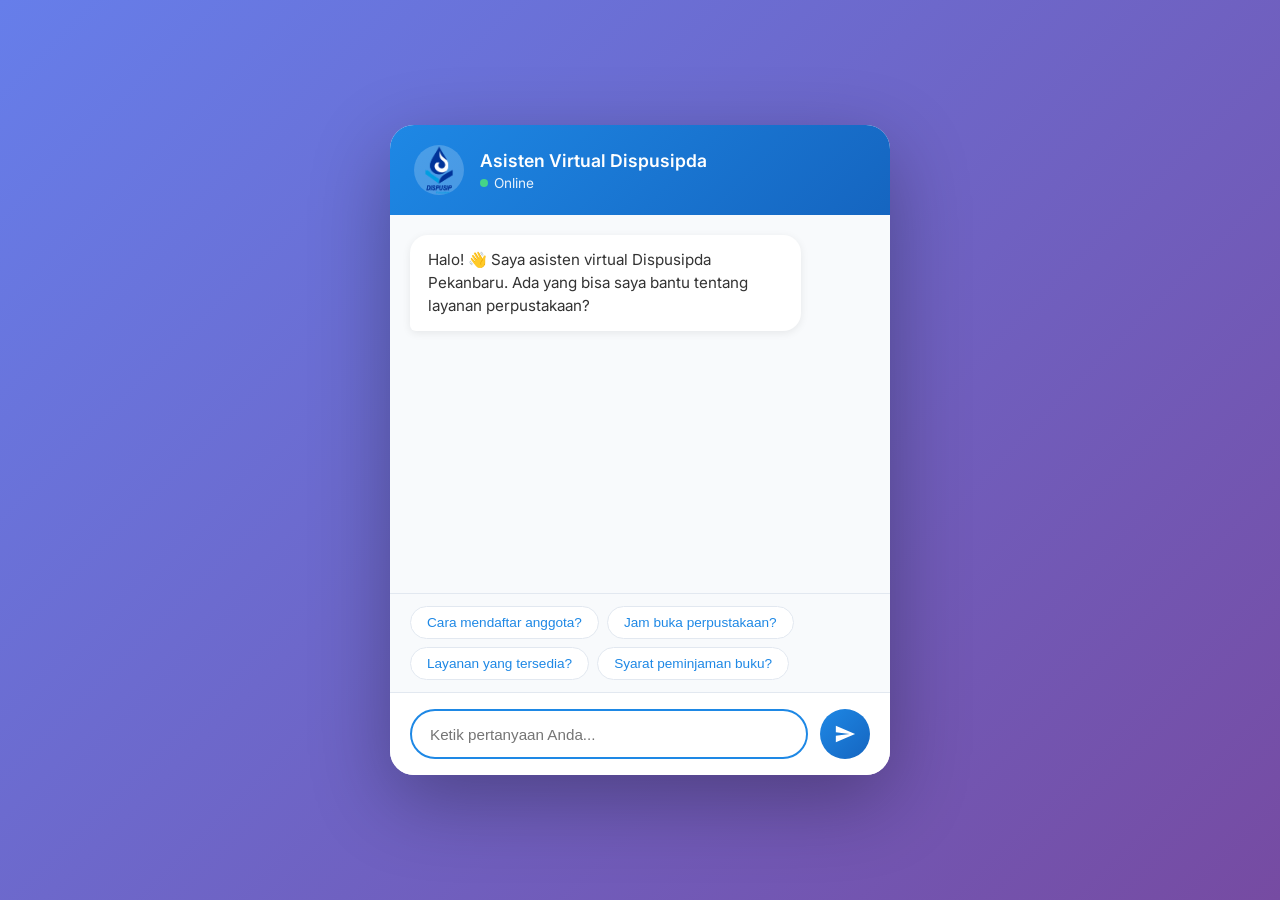
<file: frontend/chatbot-presentasi.html>
<!DOCTYPE html>
<html lang="id">
<head>
    <meta charset="UTF-8">
    <meta name="viewport" content="width=device-width, initial-scale=1.0">
    <title>Chatbot Dispusipda - Presentasi Seminar</title>
    <link href="https://fonts.googleapis.com/css2?family=Inter:wght@400;500;600;700&display=swap" rel="stylesheet">
    <style>
        * {
            margin: 0;
            padding: 0;
            box-sizing: border-box;
        }

        body {
            font-family: 'Inter', -apple-system, BlinkMacSystemFont, 'Segoe UI', Roboto, sans-serif;
            background: linear-gradient(135deg, #667eea 0%, #764ba2 100%);
            min-height: 100vh;
            display: flex;
            flex-direction: column;
            align-items: center;
            justify-content: center;
            padding: 20px;
        }

        .presentation-header {
            text-align: center;
            margin-bottom: 30px;
            color: white;
        }

        .presentation-header h1 {
            font-size: 2.5rem;
            font-weight: 700;
            margin-bottom: 10px;
            text-shadow: 0 2px 10px rgba(0,0,0,0.2);
        }

        .presentation-header p {
            font-size: 1.2rem;
            opacity: 0.9;
        }

        .presentation-header .subtitle {
            font-size: 1rem;
            opacity: 0.8;
            margin-top: 5px;
        }

        .chatbot-container {
            width: 100%;
            max-width: 500px;
            height: 650px;
            background: white;
            border-radius: 24px;
            box-shadow: 0 25px 80px rgba(0, 0, 0, 0.3);
            display: flex;
            flex-direction: column;
            overflow: hidden;
            animation: slideUp 0.5s ease;
        }

        @keyframes slideUp {
            from {
                opacity: 0;
                transform: translateY(30px);
            }
            to {
                opacity: 1;
                transform: translateY(0);
            }
        }

        /* Header */
        .chatbot-header {
            background: linear-gradient(135deg, #1e88e5, #1565c0);
            color: white;
            padding: 20px 24px;
            display: flex;
            align-items: center;
            gap: 16px;
        }

        .header-avatar {
            width: 50px;
            height: 50px;
            background: rgba(255,255,255,0.2);
            border-radius: 50%;
            display: flex;
            align-items: center;
            justify-content: center;
        }

        .header-avatar svg {
            width: 30px;
            height: 30px;
            fill: white;
        }

        .header-info h2 {
            font-size: 1.1rem;
            font-weight: 600;
            margin-bottom: 4px;
        }

        .header-status {
            display: flex;
            align-items: center;
            gap: 6px;
            font-size: 0.85rem;
            opacity: 0.9;
        }

        .status-dot {
            width: 8px;
            height: 8px;
            background: #4ade80;
            border-radius: 50%;
            animation: pulse 2s infinite;
        }

        @keyframes pulse {
            0%, 100% { opacity: 1; }
            50% { opacity: 0.5; }
        }

        /* Messages */
        .chatbot-messages {
            flex: 1;
            overflow-y: auto;
            padding: 20px;
            display: flex;
            flex-direction: column;
            gap: 16px;
            background: #f8fafc;
        }

        .message {
            max-width: 85%;
            padding: 14px 18px;
            border-radius: 18px;
            font-size: 0.95rem;
            line-height: 1.5;
            animation: fadeIn 0.3s ease;
        }

        @keyframes fadeIn {
            from { opacity: 0; transform: translateY(10px); }
            to { opacity: 1; transform: translateY(0); }
        }

        .message.bot {
            background: white;
            color: #333;
            align-self: flex-start;
            border-bottom-left-radius: 6px;
            box-shadow: 0 2px 8px rgba(0,0,0,0.08);
        }

        .message.user {
            background: linear-gradient(135deg, #1e88e5, #1565c0);
            color: white;
            align-self: flex-end;
            border-bottom-right-radius: 6px;
        }

        .typing-indicator {
            display: none;
            align-self: flex-start;
            background: white;
            padding: 16px 20px;
            border-radius: 18px;
            border-bottom-left-radius: 6px;
            box-shadow: 0 2px 8px rgba(0,0,0,0.08);
        }

        .typing-indicator.show {
            display: flex;
            gap: 4px;
        }

        .typing-indicator span {
            width: 8px;
            height: 8px;
            background: #94a3b8;
            border-radius: 50%;
            animation: typing 1.4s infinite ease-in-out;
        }

        .typing-indicator span:nth-child(2) { animation-delay: 0.2s; }
        .typing-indicator span:nth-child(3) { animation-delay: 0.4s; }

        @keyframes typing {
            0%, 60%, 100% { transform: translateY(0); }
            30% { transform: translateY(-8px); }
        }

        /* Suggestions */
        .suggestions {
            padding: 12px 20px;
            display: flex;
            flex-wrap: wrap;
            gap: 8px;
            background: #f8fafc;
            border-top: 1px solid #e2e8f0;
        }

        .suggestion-btn {
            background: white;
            border: 1px solid #e2e8f0;
            padding: 8px 16px;
            border-radius: 20px;
            font-size: 0.85rem;
            color: #1e88e5;
            cursor: pointer;
            transition: all 0.2s;
        }

        .suggestion-btn:hover {
            background: #1e88e5;
            color: white;
            border-color: #1e88e5;
        }

        /* Input */
        .chatbot-input {
            padding: 16px 20px;
            background: white;
            border-top: 1px solid #e2e8f0;
            display: flex;
            gap: 12px;
        }

        .chatbot-input input {
            flex: 1;
            padding: 14px 18px;
            border: 2px solid #e2e8f0;
            border-radius: 25px;
            font-size: 0.95rem;
            outline: none;
            transition: border-color 0.2s;
        }

        .chatbot-input input:focus {
            border-color: #1e88e5;
        }

        .send-btn {
            width: 50px;
            height: 50px;
            background: linear-gradient(135deg, #1e88e5, #1565c0);
            border: none;
            border-radius: 50%;
            cursor: pointer;
            display: flex;
            align-items: center;
            justify-content: center;
            transition: transform 0.2s, box-shadow 0.2s;
        }

        .send-btn:hover {
            transform: scale(1.05);
            box-shadow: 0 4px 15px rgba(30, 136, 229, 0.4);
        }

        .send-btn svg {
            width: 22px;
            height: 22px;
            fill: white;
        }

        /* Feedback Buttons */
        .feedback-container {
            display: flex;
            align-items: center;
            gap: 8px;
            margin-top: 10px;
            padding-top: 10px;
            border-top: 1px solid #e2e8f0;
        }

        .feedback-text {
            font-size: 0.75rem;
            color: #64748b;
        }

        .feedback-btn {
            display: flex;
            align-items: center;
            justify-content: center;
            width: 30px;
            height: 30px;
            background: #f1f5f9;
            border: 1px solid #e2e8f0;
            border-radius: 50%;
            cursor: pointer;
            transition: all 0.2s;
            padding: 0;
        }

        .feedback-btn:hover {
            transform: scale(1.1);
        }

        .feedback-btn.helpful:hover {
            background: #dcfce7;
            border-color: #22c55e;
        }

        .feedback-btn.not-helpful:hover {
            background: #fee2e2;
            border-color: #ef4444;
        }

        .feedback-btn.selected {
            pointer-events: none;
        }

        .feedback-btn.helpful.selected {
            background: #22c55e;
            border-color: #22c55e;
        }

        .feedback-btn.helpful.selected svg {
            fill: white;
        }

        .feedback-btn.not-helpful.selected {
            background: #ef4444;
            border-color: #ef4444;
        }

        .feedback-btn.not-helpful.selected svg {
            fill: white;
        }

        .feedback-btn svg {
            width: 14px;
            height: 14px;
            fill: #64748b;
        }

        .feedback-thanks {
            font-size: 0.75rem;
            color: #22c55e;
            display: none;
        }

        .feedback-thanks.show {
            display: inline;
        }

        /* Footer info */
        .presentation-footer {
            margin-top: 30px;
            text-align: center;
            color: white;
            opacity: 0.8;
            font-size: 0.9rem;
        }

        .tech-stack {
            display: flex;
            justify-content: center;
            gap: 20px;
            margin-top: 15px;
            flex-wrap: wrap;
        }

        .tech-item {
            background: rgba(255,255,255,0.15);
            padding: 8px 16px;
            border-radius: 20px;
            font-size: 0.85rem;
        }
    </style>
</head>
<body>
    <div class="chatbot-container">
        <!-- Header -->
        <div class="chatbot-header">
            <div class="header-avatar">
                <img src="logo/logo-dispusip.png" alt="Dispusipda" style="width: 100%; height: 100%; object-fit: cover; border-radius: 50%;">
                <svg viewBox="0 0 24 24">
                    <path d="M12 2C6.48 2 2 6.48 2 12s4.48 10 10 10 10-4.48 10-10S17.52 2 12 2zm0 3c1.66 0 3 1.34 3 3s-1.34 3-3 3-3-1.34-3-3 1.34-3 3-3zm0 14.2c-2.5 0-4.71-1.28-6-3.22.03-1.99 4-3.08 6-3.08 1.99 0 5.97 1.09 6 3.08-1.29 1.94-3.5 3.22-6 3.22z"/>
                </svg>
            </div>
            <div class="header-info">
                <h2>Asisten Virtual Dispusipda</h2>
                <div class="header-status">
                    <span class="status-dot"></span>
                    <span>Online</span>
                </div>
            </div>
        </div>

        <!-- Messages -->
        <div class="chatbot-messages" id="messages">
            <!-- Messages will be added here -->
        </div>

        <!-- Typing Indicator -->
        <div class="typing-indicator" id="typing">
            <span></span>
            <span></span>
            <span></span>
        </div>

        <!-- Suggestions -->
        <div class="suggestions" id="suggestions">
            <button class="suggestion-btn">Cara mendaftar anggota?</button>
            <button class="suggestion-btn">Jam buka perpustakaan?</button>
            <button class="suggestion-btn">Layanan yang tersedia?</button>
            <button class="suggestion-btn">Syarat peminjaman buku?</button>
        </div>

        <!-- Input -->
        <div class="chatbot-input">
            <input type="text" id="input" placeholder="Ketik pertanyaan Anda..." autocomplete="off">
            <button class="send-btn" id="send-btn">
                <svg viewBox="0 0 24 24">
                    <path d="M2.01 21L23 12 2.01 3 2 10l15 2-15 2z"/>
                </svg>
            </button>
        </div>
    </div>

    <script>
        // ==================== CONFIGURATION ====================
        const CONFIG = {
            apiUrl: 'http://localhost:5000',
            // Pesan greeting - ubah di sini untuk mengubah pesan awal
            greetingMessage: 'Halo! 👋 Saya asisten virtual Dispusipda Pekanbaru. Ada yang bisa saya bantu tentang layanan perpustakaan?'
        };

        // ==================== STATE ====================
        const state = {
            sessionId: null,
            isTyping: false
        };

        // ==================== DOM ELEMENTS ====================
        const elements = {
            messages: document.getElementById('messages'),
            input: document.getElementById('input'),
            sendBtn: document.getElementById('send-btn'),
            typing: document.getElementById('typing'),
            suggestions: document.getElementById('suggestions')
        };

        // ==================== FUNCTIONS ====================
        
        function generateSessionId() {
            return 'xxxxxxxx-xxxx-4xxx-yxxx-xxxxxxxxxxxx'.replace(/[xy]/g, function(c) {
                const r = Math.random() * 16 | 0;
                const v = c === 'x' ? r : (r & 0x3 | 0x8);
                return v.toString(16);
            });
        }

        function initSession() {
            let sessionId = localStorage.getItem('chatbot_presentasi_session');
            if (!sessionId) {
                sessionId = generateSessionId();
                localStorage.setItem('chatbot_presentasi_session', sessionId);
            }
            state.sessionId = sessionId;
        }

        function escapeHtml(text) {
            const div = document.createElement('div');
            div.textContent = text;
            return div.innerHTML;
        }

        function addMessage(text, isUser = false, faqId = null) {
            const div = document.createElement('div');
            div.className = `message ${isUser ? 'user' : 'bot'}`;
            
            // Feedback HTML (only for bot messages with faqId)
            const feedbackHtml = (!isUser && faqId) ? `
                <div class="feedback-container" data-faq-id="${faqId}">
                    <span class="feedback-text">Membantu?</span>
                    <button class="feedback-btn helpful" title="Ya, membantu">
                        <svg viewBox="0 0 24 24"><path d="M1 21h4V9H1v12zm22-11c0-1.1-.9-2-2-2h-6.31l.95-4.57.03-.32c0-.41-.17-.79-.44-1.06L14.17 1 7.59 7.59C7.22 7.95 7 8.45 7 9v10c0 1.1.9 2 2 2h9c.83 0 1.54-.5 1.84-1.22l3.02-7.05c.09-.23.14-.47.14-.73v-2z"/></svg>
                    </button>
                    <button class="feedback-btn not-helpful" title="Tidak membantu">
                        <svg viewBox="0 0 24 24"><path d="M15 3H6c-.83 0-1.54.5-1.84 1.22l-3.02 7.05c-.09.23-.14.47-.14.73v2c0 1.1.9 2 2 2h6.31l-.95 4.57-.03.32c0 .41.17.79.44 1.06L9.83 23l6.59-6.59c.36-.36.58-.86.58-1.41V5c0-1.1-.9-2-2-2zm4 0v12h4V3h-4z"/></svg>
                    </button>
                    <span class="feedback-thanks">Terima kasih!</span>
                </div>
            ` : '';
            
            div.innerHTML = escapeHtml(text).replace(/\n/g, '<br>') + feedbackHtml;
            
            // Add feedback event listeners
            if (!isUser && faqId) {
                const feedbackContainer = div.querySelector('.feedback-container');
                const helpfulBtn = feedbackContainer.querySelector('.feedback-btn.helpful');
                const notHelpfulBtn = feedbackContainer.querySelector('.feedback-btn.not-helpful');
                
                helpfulBtn.addEventListener('click', () => submitFeedback(faqId, true, feedbackContainer));
                notHelpfulBtn.addEventListener('click', () => submitFeedback(faqId, false, feedbackContainer));
            }
            
            elements.messages.appendChild(div);
            elements.messages.scrollTop = elements.messages.scrollHeight;
        }

        // Submit feedback to API
        async function submitFeedback(faqId, isHelpful, feedbackContainer) {
            try {
                await fetch(`${CONFIG.apiUrl}/api/feedback`, {
                    method: 'POST',
                    headers: { 'Content-Type': 'application/json' },
                    body: JSON.stringify({
                        faq_id: faqId,
                        is_helpful: isHelpful,
                        session_id: state.sessionId
                    })
                });
                
                // Update UI
                const buttons = feedbackContainer.querySelectorAll('.feedback-btn');
                const thanks = feedbackContainer.querySelector('.feedback-thanks');
                const feedbackText = feedbackContainer.querySelector('.feedback-text');
                
                buttons.forEach(btn => {
                    if ((isHelpful && btn.classList.contains('helpful')) || 
                        (!isHelpful && btn.classList.contains('not-helpful'))) {
                        btn.classList.add('selected');
                    } else {
                        btn.style.display = 'none';
                    }
                });
                
                feedbackText.style.display = 'none';
                thanks.classList.add('show');
            } catch (error) {
                console.error('Error submitting feedback:', error);
            }
        }

        function showTyping() {
            state.isTyping = true;
            elements.typing.classList.add('show');
            elements.messages.scrollTop = elements.messages.scrollHeight;
        }

        function hideTyping() {
            state.isTyping = false;
            elements.typing.classList.remove('show');
        }

        async function sendMessage(message) {
            if (!message.trim() || state.isTyping) return;

            addMessage(message, true);
            elements.input.value = '';
            elements.suggestions.style.display = 'none';
            showTyping();

            try {
                const response = await fetch(`${CONFIG.apiUrl}/api/chat`, {
                    method: 'POST',
                    headers: { 'Content-Type': 'application/json' },
                    body: JSON.stringify({
                        message: message,
                        session_id: state.sessionId
                    })
                });

                const data = await response.json();
                hideTyping();

                if (data.error) {
                    addMessage('Maaf, terjadi kesalahan. Silakan coba lagi.', false, null);
                } else {
                    if (data.session_id) {
                        state.sessionId = data.session_id;
                        localStorage.setItem('chatbot_presentasi_session', data.session_id);
                    }
                    
                    // Get FAQ ID for feedback
                    const faqId = data.matched_faqs && data.matched_faqs.length > 0 
                        ? data.matched_faqs[0].id 
                        : null;
                    
                    addMessage(data.response, false, faqId);
                }
            } catch (error) {
                console.error('Error:', error);
                hideTyping();
                addMessage('Maaf, tidak dapat terhubung ke server. Silakan coba lagi.', false, null);
            }
        }

        // ==================== EVENT LISTENERS ====================
        
        elements.sendBtn.addEventListener('click', () => {
            sendMessage(elements.input.value);
        });

        elements.input.addEventListener('keypress', (e) => {
            if (e.key === 'Enter') {
                sendMessage(elements.input.value);
            }
        });

        document.querySelectorAll('.suggestion-btn').forEach(btn => {
            btn.addEventListener('click', () => {
                sendMessage(btn.textContent);
            });
        });

        // ==================== INITIALIZE ====================
        
        initSession();
        // Tampilkan pesan greeting saat load (no feedback for greeting)
        addMessage(CONFIG.greetingMessage, false, null);
        elements.input.focus();
    </script>
</body>
</html>
</file>
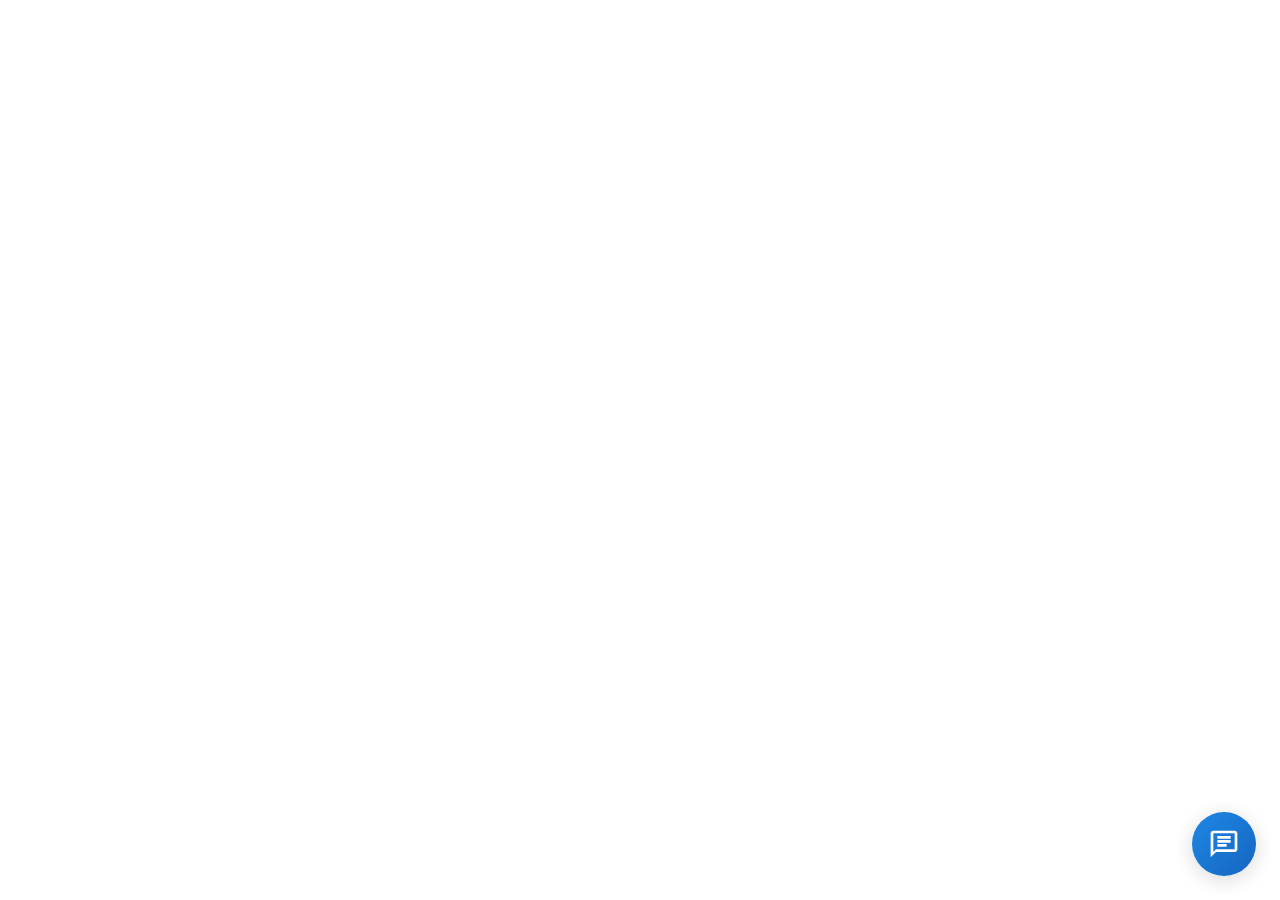
<file: frontend/chatbot-widget.html>
<!DOCTYPE html>
<html lang="id">
<head>
    <meta charset="UTF-8">
    <meta name="viewport" content="width=device-width, initial-scale=1.0">
    <title>Chatbot Dispusipda Pekanbaru</title>
    <style>
/* ==================== CHATBOT WIDGET CSS - DISPUSIPDA PEKANBARU ==================== */

/* ==================== CSS VARIABLES ==================== */
:root {
    --primary-color: #1e88e5;
    --primary-dark: #1565c0;
    --primary-light: #64b5f6;
    --secondary-color: #ffffff;
    --text-color: #333333;
    --text-light: #666666;
    --bg-color: #f5f5f5;
    --border-color: #e0e0e0;
    --shadow: 0 4px 20px rgba(0, 0, 0, 0.15);
    --shadow-light: 0 2px 10px rgba(0, 0, 0, 0.1);
    --border-radius: 16px;
    --transition: all 0.3s ease;
}

* {
    font-family: -apple-system, BlinkMacSystemFont, 'Segoe UI', Roboto, sans-serif;
}

/* ==================== CHAT BUBBLE BUTTON ==================== */
.chatbot-bubble {
    position: fixed;
    bottom: 24px;
    right: 24px;
    width: 64px;
    height: 64px;
    background: linear-gradient(135deg, var(--primary-color), var(--primary-dark));
    border-radius: 50%;
    cursor: pointer;
    display: flex;
    align-items: center;
    justify-content: center;
    box-shadow: var(--shadow);
    transition: var(--transition);
    z-index: 9999;
    border: none;
    outline: none;
    animation: bubblePulse 2s infinite;
}

@keyframes bubblePulse {
    0%, 100% { box-shadow: 0 4px 20px rgba(0, 0, 0, 0.15); }
    50% { box-shadow: 0 4px 30px rgba(30, 136, 229, 0.4); }
}

.chatbot-bubble:hover {
    transform: scale(1.1);
    box-shadow: 0 6px 25px rgba(30, 136, 229, 0.4);
    animation: none;
}

.chatbot-bubble svg {
    width: 32px;
    height: 32px;
    fill: white;
}

.chatbot-bubble.active svg.chat-icon {
    display: none;
}

.chatbot-bubble svg.close-icon {
    display: none;
}

.chatbot-bubble.active svg.close-icon {
    display: block;
}

.chatbot-bubble.active {
    animation: none;
}

/* ==================== GREETING MESSAGE ==================== */
.chatbot-greeting {
    position: fixed;
    bottom: 100px;
    right: 24px;
    background: white;
    padding: 16px 20px;
    border-radius: 12px;
    box-shadow: var(--shadow);
    max-width: 280px;
    z-index: 9998;
    display: none;
    opacity: 0;
    transform: translateY(10px) scale(0.95);
}

.chatbot-greeting.show {
    display: block;
    animation: greetingPopIn 0.5s cubic-bezier(0.68, -0.55, 0.265, 1.55) forwards;
}

.chatbot-greeting.hiding {
    animation: greetingPopOut 0.3s ease forwards;
}

@keyframes greetingPopIn {
    0% {
        opacity: 0;
        transform: translateY(20px) scale(0.8);
    }
    50% {
        transform: translateY(-5px) scale(1.02);
    }
    100% {
        opacity: 1;
        transform: translateY(0) scale(1);
    }
}

@keyframes greetingPopOut {
    0% {
        opacity: 1;
        transform: translateY(0) scale(1);
    }
    100% {
        opacity: 0;
        transform: translateY(10px) scale(0.9);
    }
}

.chatbot-greeting p {
    margin: 0;
    color: var(--text-color);
    font-size: 14px;
    line-height: 1.5;
}

.chatbot-greeting .close-greeting {
    position: absolute;
    top: 8px;
    right: 8px;
    background: none;
    border: none;
    cursor: pointer;
    color: var(--text-light);
    font-size: 18px;
    line-height: 1;
    padding: 4px;
    transition: var(--transition);
}

.chatbot-greeting .close-greeting:hover {
    color: var(--text-color);
    transform: scale(1.2);
}

.chatbot-greeting::after {
    content: '';
    position: absolute;
    bottom: -8px;
    right: 24px;
    border-left: 8px solid transparent;
    border-right: 8px solid transparent;
    border-top: 8px solid white;
}

/* ==================== CHAT WINDOW ==================== */
.chatbot-window {
    position: fixed;
    bottom: 100px;
    right: 24px;
    width: 380px;
    height: 520px;
    background: white;
    border-radius: var(--border-radius);
    box-shadow: var(--shadow);
    display: none;
    flex-direction: column;
    overflow: hidden;
    z-index: 9998;
}

.chatbot-window.open {
    display: flex;
    animation: windowSlideUp 0.4s cubic-bezier(0.68, -0.55, 0.265, 1.55) forwards;
}

@keyframes windowSlideUp {
    from {
        opacity: 0;
        transform: translateY(30px) scale(0.95);
    }
    to {
        opacity: 1;
        transform: translateY(0) scale(1);
    }
}

/* ==================== CHAT HEADER ==================== */
.chatbot-header {
    background: linear-gradient(135deg, var(--primary-color), var(--primary-dark));
    color: white;
    padding: 16px 20px;
    display: flex;
    align-items: center;
    gap: 12px;
}

.chatbot-header-avatar {
    width: 44px;
    height: 44px;
    background: white;
    border-radius: 50%;
    display: flex;
    align-items: center;
    justify-content: center;
    overflow: hidden;
}

.chatbot-header-avatar svg {
    width: 24px;
    height: 24px;
    fill: white;
}

.chatbot-header-info {
    flex: 1;
}

.chatbot-header-title {
    font-weight: 600;
    font-size: 16px;
    margin: 0;
}

.chatbot-header-status {
    font-size: 12px;
    opacity: 0.9;
    display: flex;
    align-items: center;
    gap: 4px;
}

.chatbot-header-status::before {
    content: '';
    width: 8px;
    height: 8px;
    background: #4caf50;
    border-radius: 50%;
    animation: statusPulse 2s infinite;
}

@keyframes statusPulse {
    0%, 100% { opacity: 1; }
    50% { opacity: 0.5; }
}

/* ==================== CHAT MESSAGES ==================== */
.chatbot-messages {
    flex: 1;
    overflow-y: auto;
    padding: 16px;
    background: var(--bg-color);
    display: flex;
    flex-direction: column;
    gap: 12px;
}

.chatbot-messages::-webkit-scrollbar {
    width: 6px;
}

.chatbot-messages::-webkit-scrollbar-track {
    background: transparent;
}

.chatbot-messages::-webkit-scrollbar-thumb {
    background: var(--border-color);
    border-radius: 3px;
}

.chat-message {
    display: flex;
    gap: 8px;
    max-width: 85%;
    animation: messageSlideIn 0.3s ease forwards;
}

@keyframes messageSlideIn {
    from { 
        opacity: 0; 
        transform: translateY(15px); 
    }
    to { 
        opacity: 1; 
        transform: translateY(0); 
    }
}

.chat-message.user {
    align-self: flex-end;
    flex-direction: row-reverse;
    animation: messageSlideInRight 0.3s ease forwards;
}

@keyframes messageSlideInRight {
    from { 
        opacity: 0; 
        transform: translateX(15px); 
    }
    to { 
        opacity: 1; 
        transform: translateX(0); 
    }
}

.chat-message.bot {
    align-self: flex-start;
    animation: messageSlideInLeft 0.3s ease forwards;
}

@keyframes messageSlideInLeft {
    from { 
        opacity: 0; 
        transform: translateX(-15px); 
    }
    to { 
        opacity: 1; 
        transform: translateX(0); 
    }
}

.chat-avatar {
    width: 32px;
    height: 32px;
    border-radius: 50%;
    background: white;
    display: flex;
    align-items: center;
    justify-content: center;
    flex-shrink: 0;
    overflow: hidden;
    border: 1px solid var(--border-color);
}

.chat-message.user .chat-avatar {
    background: var(--text-light);
    border: none;
}

.chat-avatar svg {
    width: 18px;
    height: 18px;
    fill: white;
}

.chat-bubble {
    padding: 12px 16px;
    border-radius: 16px;
    font-size: 14px;
    line-height: 1.5;
    word-wrap: break-word;
}

.chat-message.user .chat-bubble {
    background: var(--primary-color);
    color: white;
    border-bottom-right-radius: 4px;
}

.chat-message.bot .chat-bubble {
    background: white;
    color: var(--text-color);
    border-bottom-left-radius: 4px;
    box-shadow: var(--shadow-light);
}

/* ==================== TYPING INDICATOR ==================== */
.typing-indicator {
    display: none;
    align-items: center;
    gap: 8px;
    padding: 12px 16px;
    background: white;
    border-radius: 16px;
    border-bottom-left-radius: 4px;
    box-shadow: var(--shadow-light);
    width: fit-content;
}

.typing-indicator.show {
    display: flex;
    animation: messageSlideInLeft 0.3s ease forwards;
}

.typing-indicator span {
    width: 8px;
    height: 8px;
    background: var(--primary-light);
    border-radius: 50%;
    animation: typingBounce 1.4s infinite;
}

.typing-indicator span:nth-child(2) {
    animation-delay: 0.2s;
}

.typing-indicator span:nth-child(3) {
    animation-delay: 0.4s;
}

@keyframes typingBounce {
    0%, 60%, 100% { transform: translateY(0); }
    30% { transform: translateY(-8px); }
}

/* ==================== SUGGESTIONS ==================== */
.chat-suggestions {
    display: flex;
    flex-wrap: wrap;
    gap: 8px;
    padding: 12px 16px;
    background: white;
    border-top: 1px solid var(--border-color);
}

.suggestion-btn {
    padding: 8px 14px;
    background: var(--bg-color);
    border: 1px solid var(--border-color);
    border-radius: 20px;
    font-size: 12px;
    color: var(--text-color);
    cursor: pointer;
    transition: var(--transition);
}

.suggestion-btn:hover {
    background: var(--primary-color);
    color: white;
    border-color: var(--primary-color);
    transform: translateY(-2px);
}

/* ==================== CHAT INPUT ==================== */
.chatbot-input {
    padding: 16px;
    background: white;
    border-top: 1px solid var(--border-color);
    display: flex;
    gap: 12px;
    align-items: center;
}

.chatbot-input input {
    flex: 1;
    padding: 12px 16px;
    border: 1px solid var(--border-color);
    border-radius: 24px;
    font-size: 14px;
    outline: none;
    transition: var(--transition);
}

.chatbot-input input:focus {
    border-color: var(--primary-color);
    box-shadow: 0 0 0 3px rgba(30, 136, 229, 0.1);
}

.chatbot-input input::placeholder {
    color: var(--text-light);
}

.chatbot-send-btn {
    width: 44px;
    height: 44px;
    background: var(--primary-color);
    border: none;
    border-radius: 50%;
    cursor: pointer;
    display: flex;
    align-items: center;
    justify-content: center;
    transition: var(--transition);
}

.chatbot-send-btn:hover {
    background: var(--primary-dark);
    transform: scale(1.05);
}

.chatbot-send-btn:disabled {
    background: var(--border-color);
    cursor: not-allowed;
}

.chatbot-send-btn svg {
    width: 20px;
    height: 20px;
    fill: white;
}

/* ==================== FEEDBACK BUTTONS ==================== */
.feedback-container {
    display: flex;
    align-items: center;
    gap: 8px;
    margin-top: 8px;
    padding-top: 8px;
    border-top: 1px solid var(--border-color);
}

.feedback-text {
    font-size: 11px;
    color: var(--text-light);
}

.feedback-btn {
    display: flex;
    align-items: center;
    justify-content: center;
    width: 28px;
    height: 28px;
    background: var(--bg-color);
    border: 1px solid var(--border-color);
    border-radius: 50%;
    cursor: pointer;
    transition: var(--transition);
    padding: 0;
}

.feedback-btn:hover {
    transform: scale(1.1);
}

.feedback-btn.helpful:hover {
    background: #e8f5e9;
    border-color: #4caf50;
}

.feedback-btn.not-helpful:hover {
    background: #ffebee;
    border-color: #f44336;
}

.feedback-btn.selected {
    pointer-events: none;
}

.feedback-btn.helpful.selected {
    background: #4caf50;
    border-color: #4caf50;
}

.feedback-btn.helpful.selected svg {
    fill: white;
}

.feedback-btn.not-helpful.selected {
    background: #f44336;
    border-color: #f44336;
}

.feedback-btn.not-helpful.selected svg {
    fill: white;
}

.feedback-btn svg {
    width: 14px;
    height: 14px;
    fill: var(--text-light);
}

.feedback-thanks {
    font-size: 11px;
    color: #4caf50;
    display: none;
}

.feedback-thanks.show {
    display: inline;
    animation: fadeIn 0.3s ease;
}

@keyframes fadeIn {
    from { opacity: 0; }
    to { opacity: 1; }
}

/* ==================== RESPONSIVE ==================== */
@media (max-width: 480px) {
    .chatbot-window {
        width: calc(100% - 16px);
        height: calc(100% - 120px);
        right: 8px;
        bottom: 80px;
        border-radius: 12px;
    }

    .chatbot-bubble {
        width: 56px;
        height: 56px;
        right: 16px;
        bottom: 16px;
    }

    .chatbot-greeting {
        right: 16px;
        bottom: 84px;
        max-width: calc(100% - 80px);
    }
}
    </style>
</head>
<body>
    <!-- Chat Bubble Button -->
    <button class="chatbot-bubble" id="chatbot-toggle" aria-label="Buka Chat">
        <svg class="chat-icon" viewBox="0 0 24 24">
            <path d="M20 2H4c-1.1 0-2 .9-2 2v18l4-4h14c1.1 0 2-.9 2-2V4c0-1.1-.9-2-2-2zm0 14H6l-2 2V4h16v12z"/>
            <path d="M7 9h10v2H7zm0-3h10v2H7zm0 6h7v2H7z"/>
        </svg>
        <svg class="close-icon" viewBox="0 0 24 24">
            <path d="M19 6.41L17.59 5 12 10.59 6.41 5 5 6.41 10.59 12 5 17.59 6.41 19 12 13.41 17.59 19 19 17.59 13.41 12z"/>
        </svg>
    </button>

    <!-- Greeting Message (akan diisi otomatis dari CONFIG) -->
    <div class="chatbot-greeting" id="chatbot-greeting">
        <button class="close-greeting" aria-label="Tutup">&times;</button>
        <p id="greeting-text"></p>
    </div>

    <!-- Chat Window -->
    <div class="chatbot-window" id="chatbot-window">
        <!-- Header -->
        <div class="chatbot-header">
            <div class="chatbot-header-avatar">
                <img src="logo/logo-dispusip.png" alt="Dispusipda" style="width: 100%; height: 100%; object-fit: cover; border-radius: 50%;">
            </div>
            <div class="chatbot-header-info">
                <h3 class="chatbot-header-title">Asisten Dispusipda Pekanbaru</h3>
                <span class="chatbot-header-status">Online</span>
            </div>
        </div>

        <!-- Messages Container -->
        <div class="chatbot-messages" id="chatbot-messages">
            <!-- Messages will be added here -->
        </div>

        <!-- Suggestions -->
        <div class="chat-suggestions" id="chat-suggestions">
            <button class="suggestion-btn">Cara mendaftar anggota?</button>
            <button class="suggestion-btn">Jam buka perpustakaan?</button>
            <button class="suggestion-btn">Layanan yang tersedia?</button>
        </div>

        <!-- Input -->
        <div class="chatbot-input">
            <input type="text" id="chatbot-input-field" placeholder="Ketik pertanyaan Anda..." autocomplete="off">
            <button class="chatbot-send-btn" id="chatbot-send-btn" aria-label="Kirim">
                <svg viewBox="0 0 24 24">
                    <path d="M2.01 21L23 12 2.01 3 2 10l15 2-15 2z"/>
                </svg>
            </button>
        </div>
    </div>

    <script>
        // ==================== CONFIGURATION ====================
        const CONFIG = {
            apiUrl: 'http://localhost:5000', // Ganti dengan URL API Anda
            greetingAutoCloseDelay: 8000, // 8 detik
            typingDelay: 1000, // Simulasi typing
            // Pesan greeting - otomatis sama untuk notifikasi dan chat awal
            greetingMessage: 'Halo! 👋 Saya asisten virtual Dispusipda Pekanbaru. Ada yang bisa saya bantu tentang layanan perpustakaan?'
        };

        // ==================== STATE ====================
        let state = {
            isOpen: false,
            sessionId: null,
            isTyping: false,
            greetingShown: false
        };

        // ==================== DOM ELEMENTS ====================
        const elements = {
            toggle: document.getElementById('chatbot-toggle'),
            window: document.getElementById('chatbot-window'),
            greeting: document.getElementById('chatbot-greeting'),
            greetingText: document.getElementById('greeting-text'),
            messages: document.getElementById('chatbot-messages'),
            input: document.getElementById('chatbot-input-field'),
            sendBtn: document.getElementById('chatbot-send-btn'),
            suggestions: document.getElementById('chat-suggestions')
        };

        // Set greeting text dari CONFIG (otomatis sama untuk notif dan chat)
        elements.greetingText.textContent = CONFIG.greetingMessage;

        // ==================== FUNCTIONS ====================

        // Generate session ID
        function generateSessionId() {
            return 'xxxxxxxx-xxxx-4xxx-yxxx-xxxxxxxxxxxx'.replace(/[xy]/g, function(c) {
                const r = Math.random() * 16 | 0;
                const v = c === 'x' ? r : (r & 0x3 | 0x8);
                return v.toString(16);
            });
        }

        // Initialize session
        function initSession() {
            let sessionId = localStorage.getItem('chatbot_session_id');
            if (!sessionId) {
                sessionId = generateSessionId();
                localStorage.setItem('chatbot_session_id', sessionId);
            }
            state.sessionId = sessionId;
        }

        // Toggle chat window
        function toggleChat() {
            state.isOpen = !state.isOpen;
            elements.window.classList.toggle('open', state.isOpen);
            elements.toggle.classList.toggle('active', state.isOpen);
            closeGreeting();
            
            if (state.isOpen) {
                elements.input.focus();
                if (elements.messages.children.length === 0) {
                    // Gunakan greeting dari CONFIG (sama dengan notifikasi)
                    addBotMessage(CONFIG.greetingMessage);
                }
            }
        }

        // Close greeting with animation
        function closeGreeting() {
            if (elements.greeting.classList.contains('show')) {
                elements.greeting.classList.add('hiding');
                setTimeout(() => {
                    elements.greeting.classList.remove('show', 'hiding');
                }, 300);
            }
        }

        // Show greeting after delay
        function showGreeting() {
            // Tampilkan greeting saat pertama kali load
            setTimeout(() => {
                if (!state.isOpen) {
                    elements.greeting.classList.add('show');
                    state.greetingShown = true;
                    
                    // Auto close after delay
                    setTimeout(() => {
                        if (!state.isOpen) {
                            closeGreeting();
                        }
                    }, CONFIG.greetingAutoCloseDelay);
                }
            }, 1500); // Muncul setelah 1.5 detik
        }

        // Add message to chat
        function addMessage(content, isUser = false) {
            const messageDiv = document.createElement('div');
            messageDiv.className = `chat-message ${isUser ? 'user' : 'bot'}`;
            
            const avatarHtml = isUser 
                ? '<svg viewBox="0 0 24 24"><path d="M12 12c2.21 0 4-1.79 4-4s-1.79-4-4-4-4 1.79-4 4 1.79 4 4 4zm0 2c-2.67 0-8 1.34-8 4v2h16v-2c0-2.66-5.33-4-8-4z"/></svg>'
                : '<img src="logo/logo-dispusip.png" alt="Bot" style="width: 100%; height: 100%; object-fit: cover; border-radius: 50%;">';
            
            messageDiv.innerHTML = `
                <div class="chat-avatar">${avatarHtml}</div>
                <div class="chat-bubble">${escapeHtml(content)}</div>
            `;
            
            elements.messages.appendChild(messageDiv);
            scrollToBottom();
        }

        // Add bot message with optional feedback
        function addBotMessage(content, faqId = null) {
            const messageDiv = document.createElement('div');
            messageDiv.className = 'chat-message bot';
            
            const avatarHtml = '<img src="logo/logo-dispusip.png" alt="Bot" style="width: 100%; height: 100%; object-fit: cover; border-radius: 50%;">';
            
            // Feedback HTML (only show if faqId exists)
            const feedbackHtml = faqId ? `
                <div class="feedback-container" data-faq-id="${faqId}">
                    <span class="feedback-text">Apakah jawaban ini membantu?</span>
                    <button class="feedback-btn helpful" title="Ya, membantu">
                        <svg viewBox="0 0 24 24"><path d="M1 21h4V9H1v12zm22-11c0-1.1-.9-2-2-2h-6.31l.95-4.57.03-.32c0-.41-.17-.79-.44-1.06L14.17 1 7.59 7.59C7.22 7.95 7 8.45 7 9v10c0 1.1.9 2 2 2h9c.83 0 1.54-.5 1.84-1.22l3.02-7.05c.09-.23.14-.47.14-.73v-2z"/></svg>
                    </button>
                    <button class="feedback-btn not-helpful" title="Tidak membantu">
                        <svg viewBox="0 0 24 24"><path d="M15 3H6c-.83 0-1.54.5-1.84 1.22l-3.02 7.05c-.09.23-.14.47-.14.73v2c0 1.1.9 2 2 2h6.31l-.95 4.57-.03.32c0 .41.17.79.44 1.06L9.83 23l6.59-6.59c.36-.36.58-.86.58-1.41V5c0-1.1-.9-2-2-2zm4 0v12h4V3h-4z"/></svg>
                    </button>
                    <span class="feedback-thanks">Terima kasih atas feedback Anda!</span>
                </div>
            ` : '';
            
            messageDiv.innerHTML = `
                <div class="chat-avatar">${avatarHtml}</div>
                <div class="chat-bubble">
                    ${escapeHtml(content)}
                    ${feedbackHtml}
                </div>
            `;
            
            // Add feedback event listeners if faqId exists
            if (faqId) {
                const feedbackContainer = messageDiv.querySelector('.feedback-container');
                const helpfulBtn = feedbackContainer.querySelector('.feedback-btn.helpful');
                const notHelpfulBtn = feedbackContainer.querySelector('.feedback-btn.not-helpful');
                
                helpfulBtn.addEventListener('click', () => submitFeedback(faqId, true, feedbackContainer));
                notHelpfulBtn.addEventListener('click', () => submitFeedback(faqId, false, feedbackContainer));
            }
            
            elements.messages.appendChild(messageDiv);
            scrollToBottom();
        }

        // Add user message
        function addUserMessage(content) {
            addMessage(content, true);
        }

        // Show typing indicator
        function showTyping() {
            const typingDiv = document.createElement('div');
            typingDiv.className = 'chat-message bot';
            typingDiv.id = 'typing-indicator';
            typingDiv.innerHTML = `
                <div class="chat-avatar">
                    <img src="logo/logo-dispusip.png" alt="Bot" style="width: 100%; height: 100%; object-fit: cover; border-radius: 50%;">
                </div>
                <div class="typing-indicator show">
                    <span></span>
                    <span></span>
                    <span></span>
                </div>
            `;
            elements.messages.appendChild(typingDiv);
            scrollToBottom();
            state.isTyping = true;
        }

        // Hide typing indicator
        function hideTyping() {
            const typingDiv = document.getElementById('typing-indicator');
            if (typingDiv) {
                typingDiv.remove();
            }
            state.isTyping = false;
        }

        // Scroll to bottom of messages
        function scrollToBottom() {
            elements.messages.scrollTop = elements.messages.scrollHeight;
        }

        // Escape HTML to prevent XSS
        function escapeHtml(text) {
            const div = document.createElement('div');
            div.textContent = text;
            return div.innerHTML;
        }

        // Send message to API
        async function sendMessage(message) {
            if (!message.trim() || state.isTyping) return;
            
            // Add user message
            addUserMessage(message);
            
            // Clear input
            elements.input.value = '';
            
            // Hide suggestions after first message
            elements.suggestions.style.display = 'none';
            
            // Show typing
            showTyping();
            
            try {
                const response = await fetch(`${CONFIG.apiUrl}/api/chat`, {
                    method: 'POST',
                    headers: {
                        'Content-Type': 'application/json',
                    },
                    body: JSON.stringify({
                        message: message,
                        session_id: state.sessionId
                    })
                });
                
                const data = await response.json();
                
                // Hide typing
                hideTyping();
                
                if (data.error) {
                    addBotMessage('Maaf, terjadi kesalahan. Silakan coba lagi.', null);
                } else {
                    // Update session ID if returned
                    if (data.session_id) {
                        state.sessionId = data.session_id;
                        localStorage.setItem('chatbot_session_id', data.session_id);
                    }
                    
                    // Get FAQ ID for feedback (if available)
                    const faqId = data.matched_faqs && data.matched_faqs.length > 0 
                        ? data.matched_faqs[0].id 
                        : null;
                    
                    addBotMessage(data.response, faqId);
                }
            } catch (error) {
                console.error('Error:', error);
                hideTyping();
                addBotMessage('Maaf, tidak dapat terhubung ke server. Silakan coba lagi nanti.', null);
            }
        }

        // Submit feedback to API
        async function submitFeedback(faqId, isHelpful, feedbackContainer) {
            try {
                const response = await fetch(`${CONFIG.apiUrl}/api/feedback`, {
                    method: 'POST',
                    headers: {
                        'Content-Type': 'application/json',
                    },
                    body: JSON.stringify({
                        faq_id: faqId,
                        is_helpful: isHelpful,
                        session_id: state.sessionId
                    })
                });
                
                const data = await response.json();
                
                // Update UI
                const buttons = feedbackContainer.querySelectorAll('.feedback-btn');
                const thanks = feedbackContainer.querySelector('.feedback-thanks');
                const feedbackText = feedbackContainer.querySelector('.feedback-text');
                
                buttons.forEach(btn => {
                    if ((isHelpful && btn.classList.contains('helpful')) || 
                        (!isHelpful && btn.classList.contains('not-helpful'))) {
                        btn.classList.add('selected');
                    } else {
                        btn.style.display = 'none';
                    }
                });
                
                feedbackText.style.display = 'none';
                thanks.classList.add('show');
                
            } catch (error) {
                console.error('Error submitting feedback:', error);
            }
        }

        // Handle input
        function handleInput(e) {
            if (e.key === 'Enter' && !e.shiftKey) {
                e.preventDefault();
                sendMessage(elements.input.value);
            }
        }

        // Handle suggestion click
        function handleSuggestionClick(e) {
            if (e.target.classList.contains('suggestion-btn')) {
                const text = e.target.textContent;
                elements.input.value = text;
                sendMessage(text);
            }
        }

        // ==================== EVENT LISTENERS ====================
        
        elements.toggle.addEventListener('click', toggleChat);
        elements.sendBtn.addEventListener('click', () => sendMessage(elements.input.value));
        elements.input.addEventListener('keypress', handleInput);
        elements.suggestions.addEventListener('click', handleSuggestionClick);
        elements.greeting.querySelector('.close-greeting').addEventListener('click', closeGreeting);

        // ==================== INITIALIZATION ====================
        
        initSession();
        showGreeting();
    </script>
</body>
</html>
</file>
